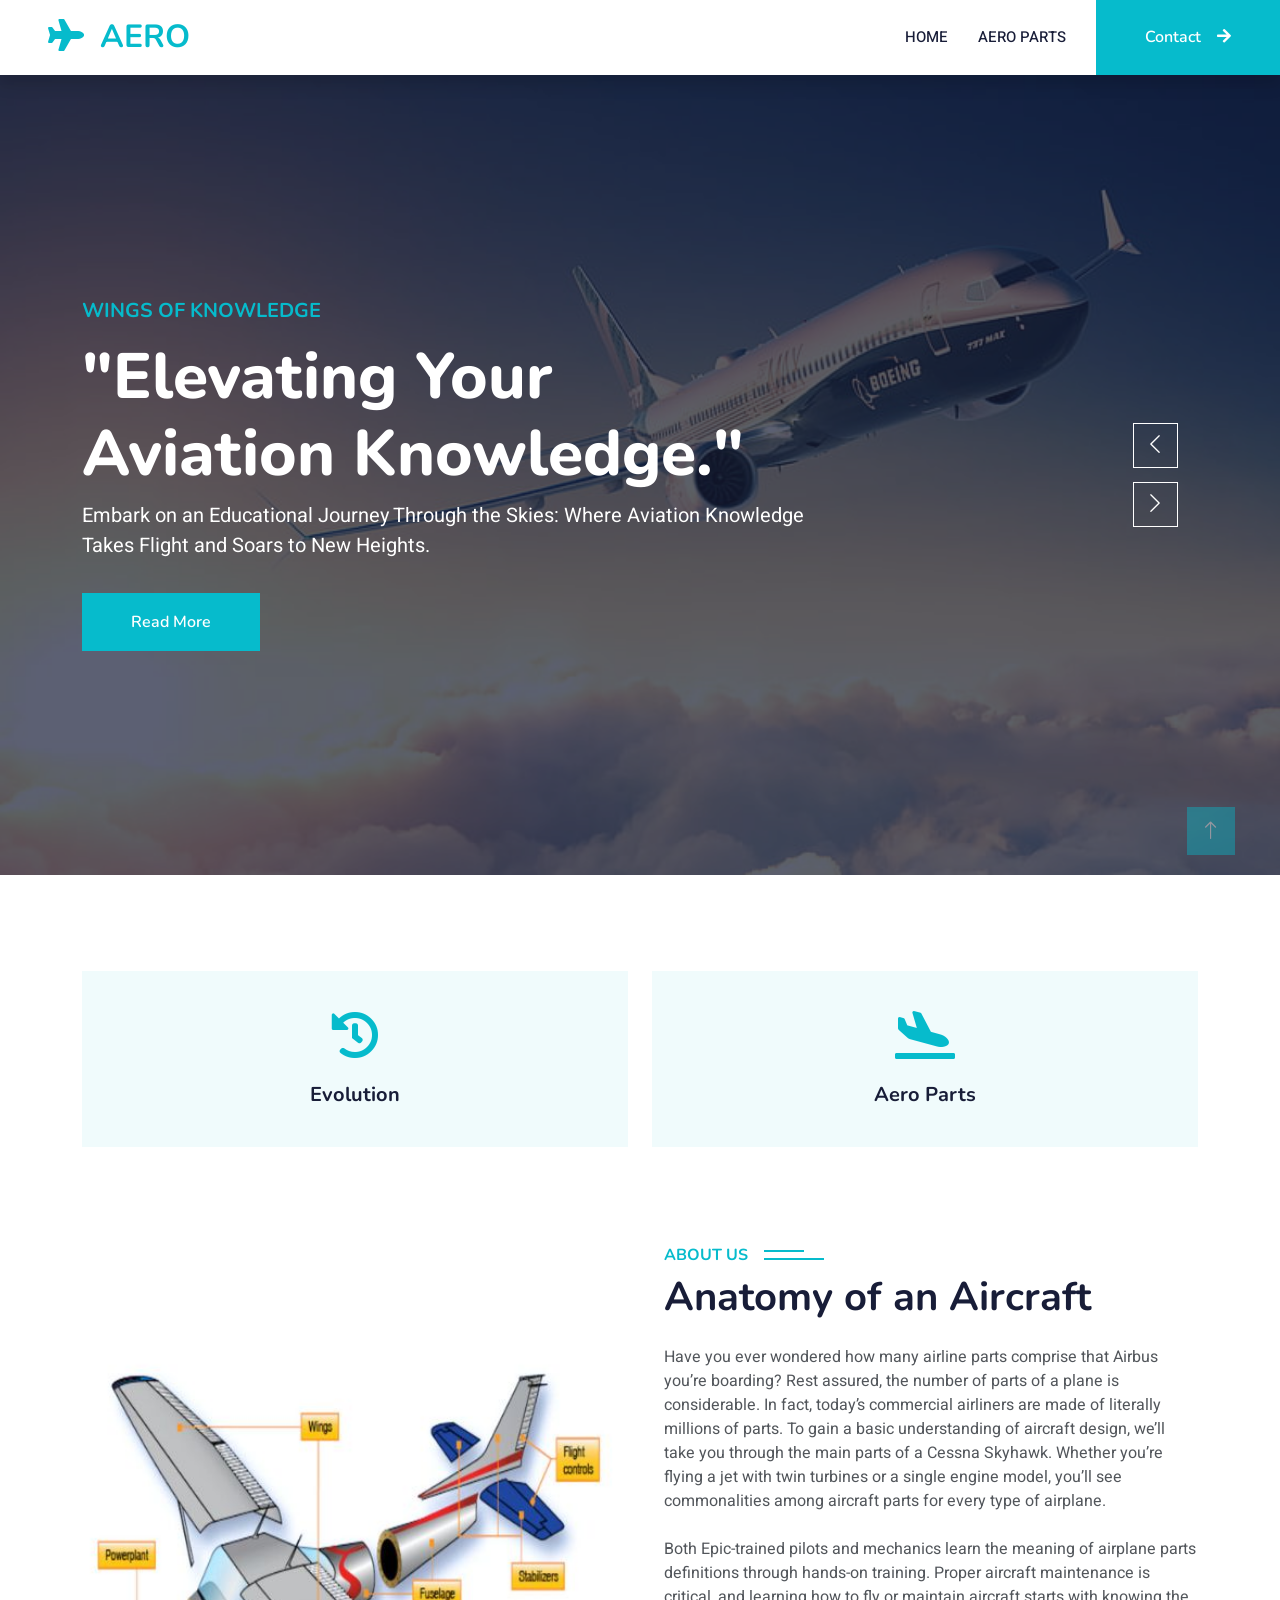
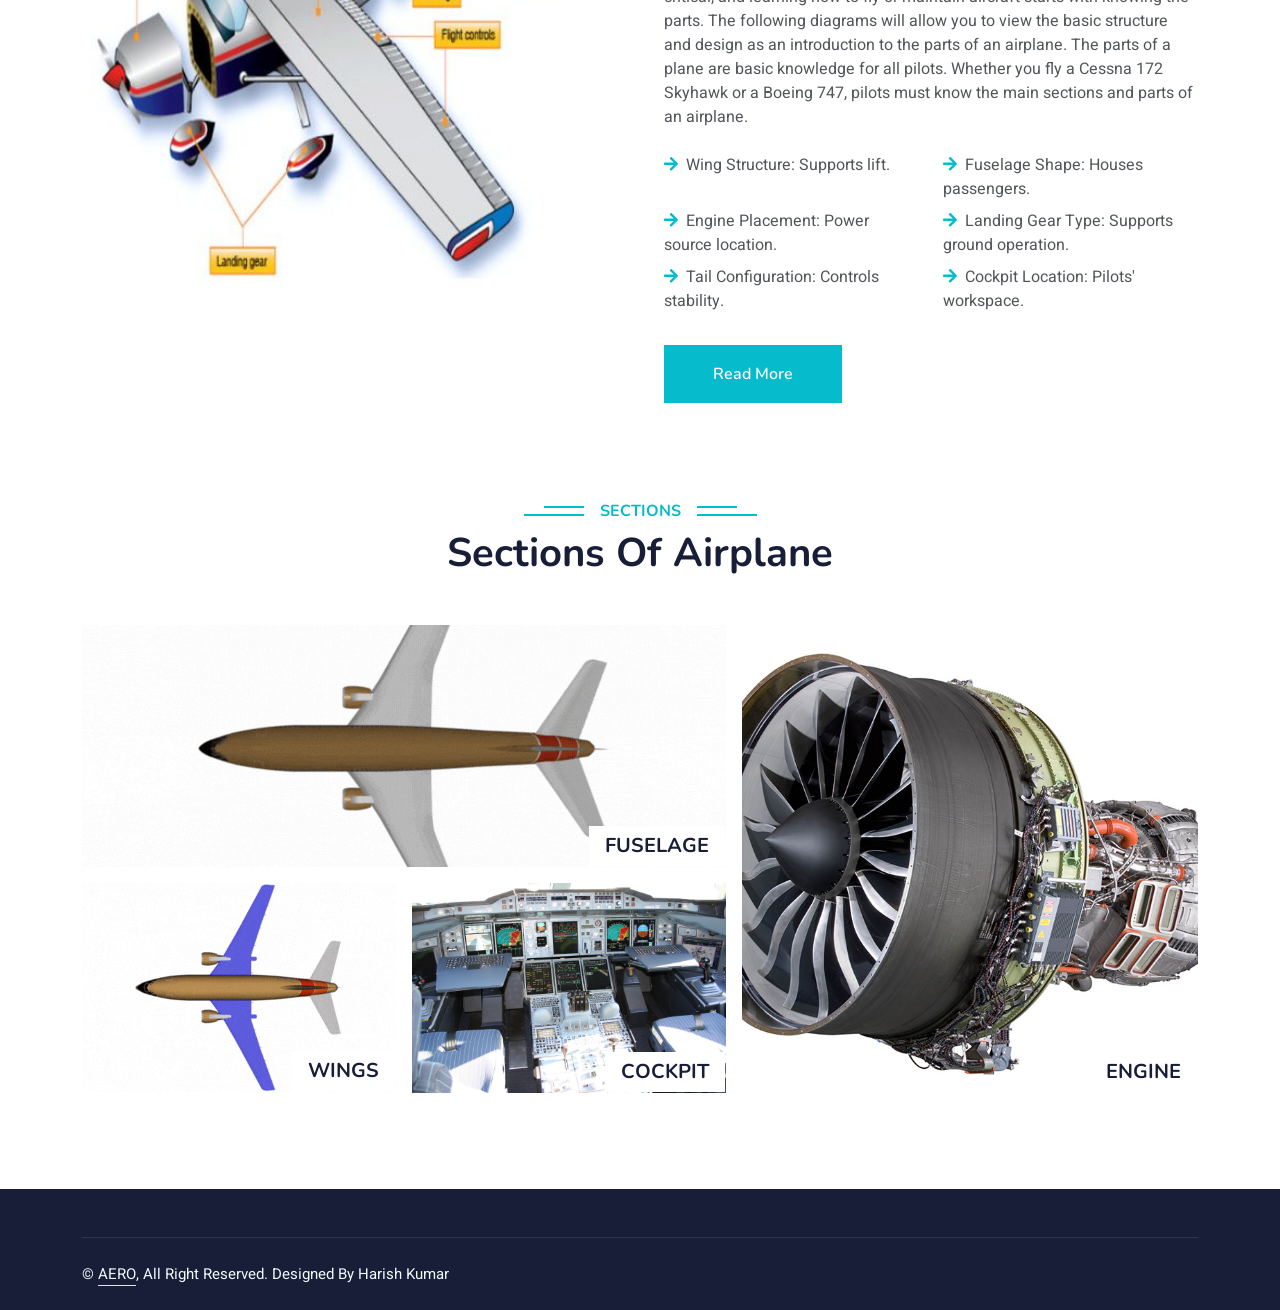
<file: AIRCRAFT-main/index.html>
<!DOCTYPE html>
<html lang="en">

<head>
    <meta charset="utf-8">
    <title>Aero </title>
    <meta content="width=device-width, initial-scale=1.0" name="viewport">
    <meta content="" name="keywords">
    <meta content="" name="description">

    <!-- Favicon -->
    <link href="img/favicon.ico" rel="icon">

    <!-- Google Web Fonts -->
    <link rel="preconnect" href="https://fonts.googleapis.com">
    <link rel="preconnect" href="https://fonts.gstatic.com" crossorigin>
    <link href="https://fonts.googleapis.com/css2?family=Heebo:wght@400;500;600&family=Nunito:wght@600;700;800&display=swap" rel="stylesheet">

    <!-- Icon Font Stylesheet -->
    <link href="https://cdnjs.cloudflare.com/ajax/libs/font-awesome/5.10.0/css/all.min.css" rel="stylesheet">
    <link href="https://cdn.jsdelivr.net/npm/bootstrap-icons@1.4.1/font/bootstrap-icons.css" rel="stylesheet">

    <!-- Libraries Stylesheet -->
    <link href="lib/animate/animate.min.css" rel="stylesheet">
    <link href="lib/owlcarousel/assets/owl.carousel.min.css" rel="stylesheet">

    <!-- Customized Bootstrap Stylesheet -->
    <link href="css/bootstrap.min.css" rel="stylesheet">

    <!-- Template Stylesheet -->
    <link href="css/style.css" rel="stylesheet">
</head>

<body>
    <!-- Spinner Start -->
    <div id="spinner" class="show bg-white position-fixed translate-middle w-100 vh-100 top-50 start-50 d-flex align-items-center justify-content-center">
        <div class="spinner-border text-primary" style="width: 3rem; height: 3rem;" role="status">
            <span class="sr-only">Loading...</span>
        </div>
    </div>
    <!-- Spinner End -->


    <!-- Navbar Start -->
    <nav class="navbar navbar-expand-lg bg-white navbar-light shadow sticky-top p-0">
        <a href="index.html" class="navbar-brand d-flex align-items-center px-4 px-lg-5">
            <h2 class="m-0 text-primary"><i class="fa fa-plane me-3"></i>AERO</h2>
        </a>
        <button type="button" class="navbar-toggler me-4" data-bs-toggle="collapse" data-bs-target="#navbarCollapse">
            <span class="navbar-toggler-icon"></span>
        </button>
        <div class="collapse navbar-collapse" id="navbarCollapse">
            <div class="navbar-nav ms-auto p-4 p-lg-0">
                <a href="index.html" class="nav-item nav-link">Home</a>
                <!-- <a href="about.html" class="nav-item nav-link">pilot Training</a> -->
                <a href="parts.html" class="nav-item nav-link">Aero parts</a>
                <div class="nav-item dropdown">
                    <!-- <a href="#" class="nav-link dropdown-toggle" data-bs-toggle="dropdown">Pages</a> -->   
                    <div class="dropdown-menu fade-down m-0"> 
                        <a href="team.html" class="dropdown-item">Our Team</a>
                        <a href="testimonial.html" class="dropdown-item">Testimonial</a>
                        <a href="404.html" class="dropdown-item">404 Page</a>
                    </div>
                </div>
                <!-- <a href="contact.html" class="nav-item nav-link">Contact</a> -->
            </div>
            <a href="" class="btn btn-primary py-4 px-lg-5 d-none d-lg-block">Contact<i class="fa fa-arrow-right ms-3"></i></a>
        </div>
    </nav>
    <!-- Navbar End -->


    <!-- Carousel Start -->
    <div class="container-fluid p-0 mb-5">
        <div class="owl-carousel header-carousel position-relative">
            <div class="owl-carousel-item position-relative">
                <img class="img-fluid" src="img/carousel-1.jpg" alt="">
                <div class="position-absolute top-0 start-0 w-100 h-100 d-flex align-items-center" style="background: rgba(24, 29, 56, .7);">
                    <div class="container">
                        <div class="row justify-content-start">
                            <div class="col-sm-10 col-lg-8">
                                <h5 class="text-primary text-uppercase mb-3 animated slideInDown">Wings of Knowledge</h5>
                                <h1 class="display-3 text-white animated slideInDown">"Elevating Your Aviation Knowledge."</h1>
                                <p class="fs-5 text-white mb-4 pb-2">Embark on an Educational Journey Through the Skies: Where Aviation Knowledge Takes Flight and Soars to New Heights.</p>
                                <a href="" class="btn btn-primary py-md-3 px-md-5 me-3 animated slideInLeft">Read More</a>

                            </div>
                        </div>
                    </div>
                </div>
            </div>
            <div class="owl-carousel-item position-relative">
                <img class="img-fluid" src="img/carousel-2.jpg" alt="">
                <div class="position-absolute top-0 start-0 w-100 h-100 d-flex align-items-center" style="background: rgba(24, 29, 56, .7);">
                    <div class="container">
                        <div class="row justify-content-start">
                            <div class="col-sm-10 col-lg-8">
                                <h5 class="text-primary text-uppercase mb-3 animated slideInDown">Flypedia
                                </h5>
                                <h1 class="display-3 text-white animated slideInDown">"Your Aviation Encyclopedia."
                                </h1>
                                <p class="fs-5 text-white mb-4 pb-2">Explore the vast world of aviation at Flypedia, where we've condensed the entire spectrum of aircraft and aeronautics into a comprehensive encyclopedia. From vintage classics to cutting-edge technology, we're your ultimate source for in-depth knowledge about everything that takes to the skies."</p>
                                <a href="" class="btn btn-primary py-md-3 px-md-5 me-3 animated slideInLeft">Read More</a>

                            </div>
                        </div>
                    </div>
                </div>
            </div>
        </div>
    </div>
    <!-- Carousel End -->


    <!-- Service Start -->
    <div class="container-xxl py-5">
        <div class="container">
            <div class="row g-4">
                <div class="col-lg-6 col-sm-6 wow fadeInUp" data-wow-delay="0.1s">
                    <a href="https://simpleflying.com/the-evolution-of-the-airplane/">
                        <div class="service-item text-center pt-3">
                            <div class="p-4">
                                <i class="fa fa-3x fa-history text-primary mb-4"></i>
                                <h5 class="mb-3">Evolution</h5>
                                
                            </div>
                        </div>
                    </a>
                </div>
                <div class="col-lg-6 col-sm-6 wow fadeInUp" data-wow-delay="0.3s">
                    <a href="https://epicflightacademy.com/airplane-parts/">
                        <div class="service-item text-center pt-3">
                            <div class="p-4">
                                <i class="fa fa-3x fa-plane-arrival text-primary mb-4"></i>
                                <h5 class="mb-3">Aero Parts</h5>
                                
                            </div>
                        </div>
                    </a>
                </div>
                <!-- <div class="col-lg-6 col-sm-6 wow fadeInUp" data-wow-delay="0.5s">
                    <a>
                        <div class="service-item text-center pt-3">
                            <div class="p-4">
                                <i class="fa fa-3x fa-home text-primary mb-4"></i>
                                <h5 class="mb-3">Home Projects</h5>
                                <p>Diam elitr kasd sed at elitr sed ipsum justo dolor sed clita amet diam</p>
                            </div>
                        </div>
                    </a>
                </div> -->
            </div>
        </div>
    </div>
    
    <!-- Service End -->


    <!-- About Start -->
    <div class="container-xxl py-5">
        <div class="container">
            <div class="row g-5">
                <div class="col-lg-6 wow fadeInUp" data-wow-delay="0.1s" style="min-height: 400px;">
                    <div class="position-relative h-100">
                        <img class="img-fluid position-absolute w-100 h-100" src="img/about.jpg" alt="" style="object-fit: cover;">
                    </div>
                </div>
                <div class="col-lg-6 wow fadeInUp" data-wow-delay="0.3s">
                    <h6 class="section-title bg-white text-start text-primary pe-3">About Us</h6>
                    <h1 class="mb-4">Anatomy of an Aircraft</h1>
                    <p class="mb-4">Have you ever wondered how many airline parts comprise that Airbus you’re boarding? Rest assured, the number of parts of a plane is considerable. In fact, today’s commercial airliners are made of literally millions of parts. To gain a basic understanding of aircraft design, we’ll take you through the main parts of a Cessna Skyhawk. Whether you’re flying a jet with twin turbines or a single engine model, you’ll see commonalities among aircraft parts for every type of airplane.

                      </p>
                    <p class="mb-4">Both Epic-trained pilots and mechanics learn the meaning of airplane parts definitions through hands-on training. Proper aircraft maintenance is critical, and learning how to fly or maintain aircraft starts with knowing the parts. The following diagrams will allow you to view the basic structure and design as an introduction to the parts of an airplane. The parts of a plane are basic knowledge for all pilots. Whether you fly a Cessna 172 Skyhawk or a Boeing 747, pilots must know the main sections and parts of an airplane.</p>
                    <div class="row gy-2 gx-4 mb-4">
                        <div class="col-sm-6">
                            <p class="mb-0"><i class="fa fa-arrow-right text-primary me-2"></i>Wing Structure: Supports lift.</p>
                        </div>
                        <div class="col-sm-6">
                            <p class="mb-0"><i class="fa fa-arrow-right text-primary me-2"></i>Fuselage Shape: Houses passengers.</p>
                        </div>
                        <div class="col-sm-6">
                            <p class="mb-0"><i class="fa fa-arrow-right text-primary me-2"></i>Engine Placement: Power source location.</p>
                        </div>
                        <div class="col-sm-6">
                            <p class="mb-0"><i class="fa fa-arrow-right text-primary me-2"></i>Landing Gear Type: Supports ground operation.</p>
                        </div>
                        <div class="col-sm-6">
                            <p class="mb-0"><i class="fa fa-arrow-right text-primary me-2"></i>Tail Configuration: Controls stability.</p>
                        </div>
                        <div class="col-sm-6">
                            <p class="mb-0"><i class="fa fa-arrow-right text-primary me-2"></i>Cockpit Location: Pilots' workspace.</p>
                        </div>
                    </div>
                    <a class="btn btn-primary py-3 px-5 mt-2" href="https://eaglepubs.erau.edu/introductiontoaerospaceflightvehicles/chapter/anatomy-of-aircraft-and-spacecraft/#:~:text=The%20wings%20(H%20%26%20O),fuel%2C%20and%20various%20flight%20systems.">Read More</a>
                </div>
            </div>
        </div>
    </div>
    <!-- About End -->


    <!-- Categories Start -->
    <div class="container-xxl py-5 category">
        <div class="container">
            <div class="text-center wow fadeInUp" data-wow-delay="0.1s">
                <h6 class="section-title bg-white text-center text-primary px-3">Sections</h6>
                <h1 class="mb-5">Sections Of Airplane</h1>
            </div>
            <div class="row g-3">
                <div class="col-lg-7 col-md-6">
                    <div class="row g-3">
                        <div class="col-lg-12 col-md-12 wow zoomIn" data-wow-delay="0.1s">
                            <a class="position-relative d-block overflow-hidden" href="https://en.wikipedia.org/wiki/Fuselage">
                                <img class="img-fluid" src="img/fuselage.gif" alt="">
                                <div class="bg-white text-center position-absolute bottom-0 end-0 py-2 px-3" style="margin: 1px;">
                                    <h5 class="m-0">FUSELAGE</h5>
                                    
                                </div>
                            </a>
                        </div>
                        <div class="col-lg-6 col-md-12 wow zoomIn" data-wow-delay="0.3s">
                            <a class="position-relative d-block overflow-hidden" href="https://en.wikipedia.org/wiki/Wing_configuration">
                                <img class="img-fluid" src="img/WI.gif" alt="">
                                <div class="bg-white text-center position-absolute bottom-0 end-0 py-2 px-3" style="margin: 1px;">
                                    <h5 class="m-0">WINGS</h5>
                                    <!-- <small class="text-primary">49 parts</small> -->

                                </div>
                            </a>
                        </div>
                        <div class="col-lg-6 col-md-12 wow zoomIn" data-wow-delay="0.5s">
                            <a class="position-relative d-block overflow-hidden" href="https://en.wikipedia.org/wiki/Cockpit">
                                <img class="img-fluid" src="img/cat-3.jpg" alt="">
                                <div class="bg-white text-center position-absolute bottom-0 end-0 py-2 px-3" style="margin: 1px;">
                                    <h5 class="m-0">COCKPIT</h5>
                                    <!-- <small class="text-primary">49 parts</small> -->
                                </div>
                            </a>
                        </div>
                    </div>
                </div>
                <div class="col-lg-5 col-md-6 wow zoomIn" data-wow-delay="0.7s" style="min-height: 350px;">
                    <a class="position-relative d-block h-100 overflow-hidden" href="https://en.wikipedia.org/wiki/Aircraft_engine">
                        <img class="img-fluid position-absolute w-100 h-100" src="img/cat-4.jpg" alt="" style="object-fit: cover;">
                        <div class="bg-white text-center position-absolute bottom-0 end-0 py-2 px-3" style="margin:  1px;">
                            <h5 class="m-0">ENGINE</h5>
                            <!-- <small class="text-primary">49 parts</small> -->
                        </div>
                    </a>
                </div>
            </div>
        </div>
    </div>
    <!-- Categories Start -->


    <!-- parts Start -->
    
    <!-- Testimonial End -->
        

    <!-- Footer Start -->
   <div class="container-fluid bg-dark text-light footer pt-5 mt-5 wow fadeIn" data-wow-delay="0.1s"> 
      <!-- <div class="container py-5"> 
             <div class="row g-5">
                <div class="col-lg-3 col-md-6">
                    <h4 class="text-white mb-3">Quick Link</h4>
                    <a class="btn btn-link" href="">About Us</a>
                    <a class="btn btn-link" href="">Contact Us</a>
                    <a class="btn btn-link" href="">Privacy Policy</a>
                    <a class="btn btn-link" href="">Terms & Condition</a>
                    <a class="btn btn-link" href="">FAQs & Help</a>
                </div>
                <div class="col-lg-3 col-md-6">
                    <h4 class="text-white mb-3">Contact</h4>
                    <p class="mb-2"><i class="fa fa-map-marker-alt me-3"></i>123 Street, New York, USA</p>
                    <p class="mb-2"><i class="fa fa-phone-alt me-3"></i>+012 345 67890</p>
                    <p class="mb-2"><i class="fa fa-envelope me-3"></i>info@example.com</p>
                    <div class="d-flex pt-2">
                        <a class="btn btn-outline-light btn-social" href=""><i class="fab fa-twitter"></i></a>
                        <a class="btn btn-outline-light btn-social" href=""><i class="fab fa-facebook-f"></i></a>
                        <a class="btn btn-outline-light btn-social" href=""><i class="fab fa-youtube"></i></a>
                        <a class="btn btn-outline-light btn-social" href=""><i class="fab fa-linkedin-in"></i></a>
                    </div>
                </div>
                <div class="col-lg-3 col-md-6">
                    <h4 class="text-white mb-3">Gallery</h4>
                    <div class="row g-2 pt-2">
                        <div class="col-4">
                            <img class="img-fluid bg-light p-1" src="img/course-1.jpg" alt="">
                        </div>
                        <div class="col-4">
                            <img class="img-fluid bg-light p-1" src="img/course-2.jpg" alt="">
                        </div>
                        <div class="col-4">
                            <img class="img-fluid bg-light p-1" src="img/course-3.jpg" alt="">
                        </div>
                        <div class="col-4">
                            <img class="img-fluid bg-light p-1" src="img/course-2.jpg" alt="">
                        </div>
                        <div class="col-4">
                            <img class="img-fluid bg-light p-1" src="img/course-3.jpg" alt="">
                        </div>
                        <div class="col-4">
                            <img class="img-fluid bg-light p-1" src="img/course-1.jpg" alt="">
                        </div>
                    </div>
                </div>
                <div class="col-lg-3 col-md-6">
                    <h4 class="text-white mb-3">Newsletter</h4>
                    <p>Dolor amet sit justo amet elitr clita ipsum elitr est.</p>
                    <div class="position-relative mx-auto" style="max-width: 400px;">
                        <input class="form-control border-0 w-100 py-3 ps-4 pe-5" type="text" placeholder="Your email">
                        <button type="button" class="btn btn-primary py-2 position-absolute top-0 end-0 mt-2 me-2">SignUp</button>
                    </div>
                </div>
            </div>
        </div> --> 
        <div class="container">
            <div class="copyright">
                <div class="row">
                    <div class="col-md-6 text-center text-md-start mb-3 mb-md-0">
                        &copy; <a class="border-bottom" href="#">AERO</a>, All Right Reserved.

                        <!--/*** This template is free as long as you keep the footer author’s credit link/attribution link/backlink. If you'd like to use the template without the footer author’s credit link/attribution link/backlink, you can purchase the Credit Removal License from "https://htmlcodex.com/credit-removal". Thank you for your support. ***/-->
                        Designed By Harish Kumar
                    </div>
                    <div class="col-md-6 text-center text-md-end">
                        <div class="footer-menu">
                            
                        </div>
                    </div>
                </div>
            </div>
        </div>
    </div>
    <!-- Footer End -->


    <!-- Back to Top -->
    <a href="#" class="btn btn-lg btn-primary btn-lg-square back-to-top"><i class="bi bi-arrow-up"></i></a>


    <!-- JavaScript Libraries -->
    <script src="https://code.jquery.com/jquery-3.4.1.min.js"></script>
    <script src="https://cdn.jsdelivr.net/npm/bootstrap@5.0.0/dist/js/bootstrap.bundle.min.js"></script>
    <script src="lib/wow/wow.min.js"></script>
    <script src="lib/easing/easing.min.js"></script>
    <script src="lib/waypoints/waypoints.min.js"></script>
    <script src="lib/owlcarousel/owl.carousel.min.js"></script>

    <!-- Template Javascript -->
    <script src="js/main.js"></script>
</body>

</html>
</file>
<file: AIRCRAFT-main/css/style.css>
/********** Template CSS **********/
:root {
    --primary: #06BBCC;
    --light: #F0FBFC;
    --dark: #181d38;
}

.fw-medium {
    font-weight: 600 !important;
}

.fw-semi-bold {
    font-weight: 700 !important;
}

.back-to-top {
    position: fixed;
    display: none;
    right: 45px;
    bottom: 45px;
    z-index: 99;
}


/*** Spinner ***/
#spinner {
    opacity: 0;
    visibility: hidden;
    transition: opacity .5s ease-out, visibility 0s linear .5s;
    z-index: 99999;
}

#spinner.show {
    transition: opacity .5s ease-out, visibility 0s linear 0s;
    visibility: visible;
    opacity: 1;
}


/*** Button ***/
.btn {
    font-family: 'Nunito', sans-serif;
    font-weight: 600;
    transition: .5s;
}

.btn.btn-primary,
.btn.btn-secondary {
    color: #FFFFFF;
}

.btn-square {
    width: 38px;
    height: 38px;
}

.btn-sm-square {
    width: 32px;
    height: 32px;
}

.btn-lg-square {
    width: 48px;
    height: 48px;
}

.btn-square,
.btn-sm-square,
.btn-lg-square {
    padding: 0;
    display: flex;
    align-items: center;
    justify-content: center;
    font-weight: normal;
    border-radius: 0px;
}


/*** Navbar ***/
.navbar .dropdown-toggle::after {
    border: none;
    content: "\f107";
    font-family: "Font Awesome 5 Free";
    font-weight: 900;
    vertical-align: middle;
    margin-left: 8px;
}

.navbar-light .navbar-nav .nav-link {
    margin-right: 30px;
    padding: 25px 0;
    color: #FFFFFF;
    font-size: 15px;
    text-transform: uppercase;
    outline: none;
}

.navbar-light .navbar-nav .nav-link:hover,
.navbar-light .navbar-nav .nav-link.active {
    color: var(--primary);
}

@media (max-width: 991.98px) {
    .navbar-light .navbar-nav .nav-link  {
        margin-right: 0;
        padding: 10px 0;
    }

    .navbar-light .navbar-nav {
        border-top: 1px solid #EEEEEE;
    }
}

.navbar-light .navbar-brand,
.navbar-light a.btn {
    height: 75px;
}

.navbar-light .navbar-nav .nav-link {
    color: var(--dark);
    font-weight: 500;
}

.navbar-light.sticky-top {
    top: -100px;
    transition: .5s;
}

@media (min-width: 992px) {
    .navbar .nav-item .dropdown-menu {
        display: block;
        margin-top: 0;
        opacity: 0;
        visibility: hidden;
        transition: .5s;
    }

    .navbar .dropdown-menu.fade-down {
        top: 100%;
        transform: rotateX(-75deg);
        transform-origin: 0% 0%;
    }

    .navbar .nav-item:hover .dropdown-menu {
        top: 100%;
        transform: rotateX(0deg);
        visibility: visible;
        transition: .5s;
        opacity: 1;
    }
}


/*** Header carousel ***/
@media (max-width: 768px) {
    .header-carousel .owl-carousel-item {
        position: relative;
        min-height: 500px;
    }
    
    .header-carousel .owl-carousel-item img {
        position: absolute;
        width: 100%;
        height: 100%;
        object-fit: cover;
    }
}

.header-carousel .owl-nav {
    position: absolute;
    top: 50%;
    right: 8%;
    transform: translateY(-50%);
    display: flex;
    flex-direction: column;
}

.header-carousel .owl-nav .owl-prev,
.header-carousel .owl-nav .owl-next {
    margin: 7px 0;
    width: 45px;
    height: 45px;
    display: flex;
    align-items: center;
    justify-content: center;
    color: #FFFFFF;
    background: transparent;
    border: 1px solid #FFFFFF;
    font-size: 22px;
    transition: .5s;
}

.header-carousel .owl-nav .owl-prev:hover,
.header-carousel .owl-nav .owl-next:hover {
    background: var(--primary);
    border-color: var(--primary);
}

.page-header {
    background: linear-gradient(rgba(24, 29, 56, .7), rgba(24, 29, 56, .7)), url(../img/carousel-1.jpg);
    background-position: center center;
    background-repeat: no-repeat;
    background-size: cover;
}

.page-header-inner {
    background: rgba(15, 23, 43, .7);
}

.breadcrumb-item + .breadcrumb-item::before {
    color: var(--light);
}


/*** Section Title ***/
.section-title {
    position: relative;
    display: inline-block;
    text-transform: uppercase;
}

.section-title::before {
    position: absolute;
    content: "";
    width: calc(100% + 80px);
    height: 2px;
    top: 4px;
    left: -40px;
    background: var(--primary);
    z-index: -1;
}

.section-title::after {
    position: absolute;
    content: "";
    width: calc(100% + 120px);
    height: 2px;
    bottom: 5px;
    left: -60px;
    background: var(--primary);
    z-index: -1;
}

.section-title.text-start::before {
    width: calc(100% + 40px);
    left: 0;
}

.section-title.text-start::after {
    width: calc(100% + 60px);
    left: 0;
}


/*** Service ***/
.service-item {
    background: var(--light);
    transition: .5s;
}

.service-item:hover {
    margin-top: -10px;
    background: var(--primary);
}

.service-item * {
    transition: .5s;
}

.service-item:hover * {
    color: var(--light) !important;
}


/*** Categories & parts ***/
.category img,
.course-item img {
    transition: .5s;
}

.category a:hover img,
.course-item:hover img {
    transform: scale(1.1);
}


/*** Team ***/
.team-item img {
    transition: .5s;
}

.team-item:hover img {
    transform: scale(1.1);
}


/*** Testimonial ***/
.testimonial-carousel::before {
    position: absolute;
    content: "";
    top: 0;
    left: 0;
    height: 100%;
    width: 0;
    background: linear-gradient(to right, rgba(255, 255, 255, 1) 0%, rgba(255, 255, 255, 0) 100%);
    z-index: 1;
}

.testimonial-carousel::after {
    position: absolute;
    content: "";
    top: 0;
    right: 0;
    height: 100%;
    width: 0;
    background: linear-gradient(to left, rgba(255, 255, 255, 1) 0%, rgba(255, 255, 255, 0) 100%);
    z-index: 1;
}

@media (min-width: 768px) {
    .testimonial-carousel::before,
    .testimonial-carousel::after {
        width: 200px;
    }
}

@media (min-width: 992px) {
    .testimonial-carousel::before,
    .testimonial-carousel::after {
        width: 300px;
    }
}

.testimonial-carousel .owl-item .testimonial-text,
.testimonial-carousel .owl-item.center .testimonial-text * {
    transition: .5s;
}

.testimonial-carousel .owl-item.center .testimonial-text {
    background: var(--primary) !important;
}

.testimonial-carousel .owl-item.center .testimonial-text * {
    color: #FFFFFF !important;
}

.testimonial-carousel .owl-dots {
    margin-top: 24px;
    display: flex;
    align-items: flex-end;
    justify-content: center;
}

.testimonial-carousel .owl-dot {
    position: relative;
    display: inline-block;
    margin: 0 5px;
    width: 15px;
    height: 15px;
    border: 1px solid #CCCCCC;
    transition: .5s;
}

.testimonial-carousel .owl-dot.active {
    background: var(--primary);
    border-color: var(--primary);
}


/*** Footer ***/
.footer .btn.btn-social {
    margin-right: 5px;
    width: 35px;
    height: 35px;
    display: flex;
    align-items: center;
    justify-content: center;
    color: var(--light);
    font-weight: normal;
    border: 1px solid #FFFFFF;
    border-radius: 35px;
    transition: .3s;
}

.footer .btn.btn-social:hover {
    color: var(--primary);
}

.footer .btn.btn-link {
    display: block;
    margin-bottom: 5px;
    padding: 0;
    text-align: left;
    color: #FFFFFF;
    font-size: 15px;
    font-weight: normal;
    text-transform: capitalize;
    transition: .3s;
}

.footer .btn.btn-link::before {
    position: relative;
    content: "\f105";
    font-family: "Font Awesome 5 Free";
    font-weight: 900;
    margin-right: 10px;
}

.footer .btn.btn-link:hover {
    letter-spacing: 1px;
    box-shadow: none;
}

.footer .copyright {
    padding: 25px 0;
    font-size: 15px;
    border-top: 1px solid rgba(256, 256, 256, .1);
}

.footer .copyright a {
    color: var(--light);
}

.footer .footer-menu a {
    margin-right: 15px;
    padding-right: 15px;
    border-right: 1px solid rgba(255, 255, 255, .1);
}

.footer .footer-menu a:last-child {
    margin-right: 0;
    padding-right: 0;
    border-right: none;
}
</file>
